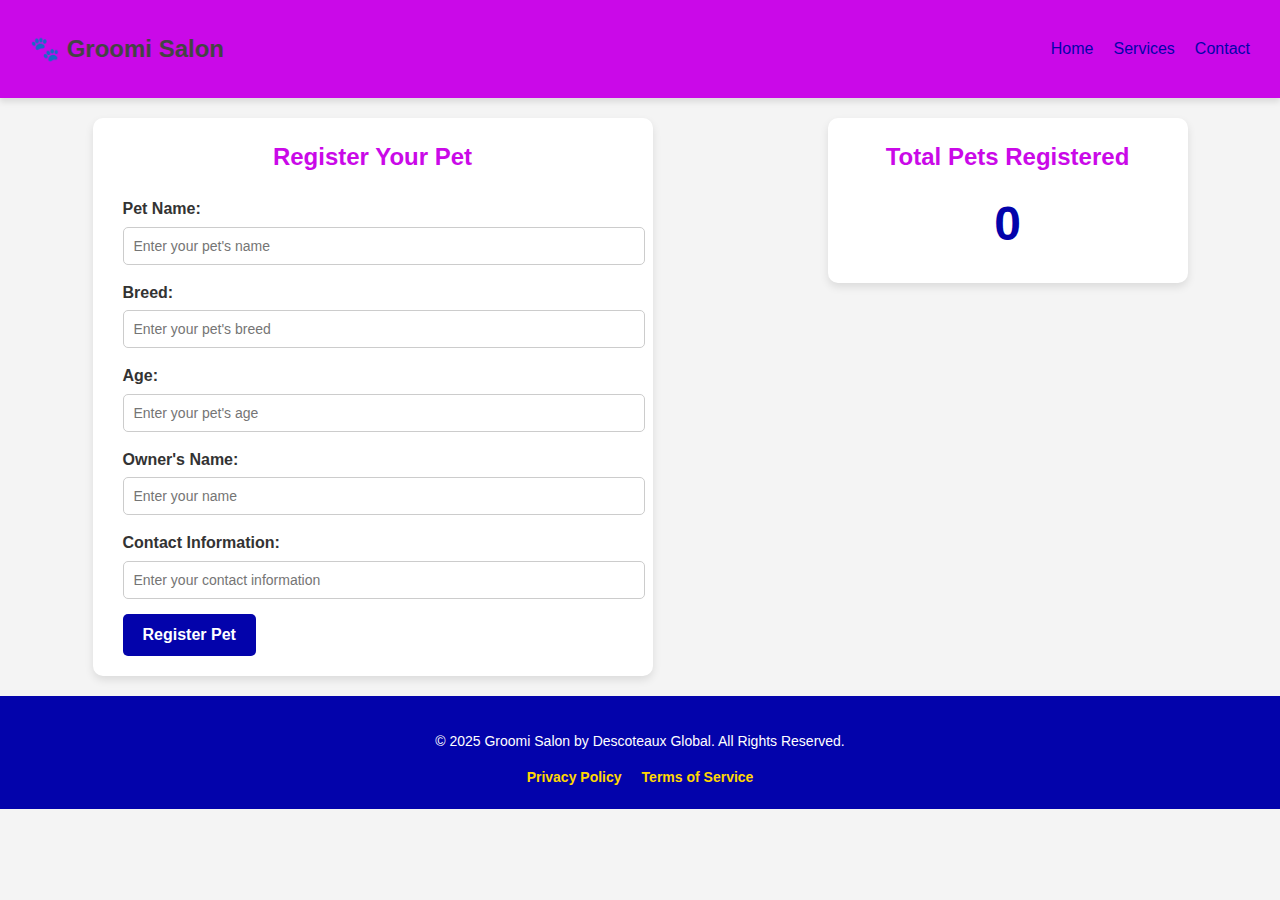
<file: register.html>
<!DOCTYPE html>
<html lang="en">
<head>
    <meta charset="UTF-8">
    <meta name="viewport" content="width=device-width, initial-scale=1.0">
    <title>Register Your Pet | PawsnClaws Salon</title>
    <link rel="stylesheet" href="assets/css/register.css">
</head>
<body>
    <!-- Header -->
    <header>
        <div class="logo">
            <h1>🐾 Groomi Salon</h1>
        </div>
        <nav>
            <ul>
                <li><a href="#">Home</a></li>
                <li><a href="#">Services</a></li>
                <li><a href="#">Contact</a></li>
            </ul>
        </nav>
    </header>

    <!-- Main Content -->
    <main>
        <section class="registration-section">
            <!-- Pet Registration Form -->
            <div class="registration-form">
                <h2>Register Your Pet</h2>
                <form id="pet-registration-form">
                    <label for="pet-name">Pet Name:</label>
                    <input type="text" id="pet-name" name="pet-name" placeholder="Enter your pet's name" required>

                    <label for="pet-breed">Breed:</label>
                    <input type="text" id="pet-breed" name="pet-breed" placeholder="Enter your pet's breed" required>

                    <label for="pet-age">Age:</label>
                    <input type="number" id="pet-age" name="pet-age" placeholder="Enter your pet's age" required>

                    <label for="owner-name">Owner's Name:</label>
                    <input type="text" id="owner-name" name="owner-name" placeholder="Enter your name" required>

                    <label for="contact-info">Contact Information:</label>
                    <input type="text" id="contact-info" name="contact-info" placeholder="Enter your contact information" required>

                    <button type="submit" class="register-btn">Register Pet</button>
                </form>
            </div>

            <!-- Total Pets Registered -->
            <div class="total-registered">
                <h2>Total Pets Registered</h2>
                <div class="count-display">0</div>
            </div>
        </section>
    </main>

    <!-- Footer -->
    <footer>
        <p>&copy; 2025 Groomi Salon by Descoteaux Global. All Rights Reserved.</p>
        <ul>
            <li><a href="#">Privacy Policy</a></li>
            <li><a href="#">Terms of Service</a></li>
        </ul>
    </footer>

    <script src="assets/js/register.js"></script>
</body>
</html>
</file>
<file: assets/css/register.css>
/* Base Styles */
body {
    font-family: 'Poppins', Arial, sans-serif;
    color: #333;
    background-color: #F4F4F4;
    margin: 0;
    padding: 0;
    line-height: 1.6;
}

h1, h2 {
    margin: 0;
    color: #444;
}

a {
    text-decoration: none;
    color: #0303AB; /* Deep Blue */
}

/* Header */
header {
    background-color: #CA09E8; /* Magenta */
    color: #fff;
    padding: 20px 30px;
    display: flex;
    justify-content: space-between;
    align-items: center;
    box-shadow: 0 4px 6px rgba(0, 0, 0, 0.1);
}

header .logo h1 {
    font-size: 24px;
}

header nav ul {
    list-style: none;
    display: flex;
    gap: 20px;
}

header nav ul li {
    font-size: 16px;
}

/* Main Section */
main {
    padding: 20px;
}

.registration-section {
    display: flex;
    justify-content: space-around;
    align-items: flex-start;
    gap: 30px;
    flex-wrap: wrap;
}

/* Registration Form */
.registration-form {
    background: #fff;
    padding: 20px 30px;
    border-radius: 10px;
    box-shadow: 0 4px 8px rgba(0, 0, 0, 0.1);
    width: 100%;
    max-width: 500px;
}

.registration-form h2 {
    text-align: center;
    color: #CA09E8; /* Magenta */
    margin-bottom: 20px;
}

.registration-form label {
    display: block;
    margin-bottom: 5px;
    font-weight: bold;
    color: #333;
}

.registration-form input {
    width: 100%;
    padding: 10px;
    margin-bottom: 15px;
    border: 1px solid #ccc;
    border-radius: 5px;
    font-size: 14px;
}

.registration-form input:focus {
    border-color: #CA09E8; /* Magenta */
    outline: none;
    box-shadow: 0 0 5px rgba(202, 9, 232, 0.5);
}

.registration-form .register-btn {
    background-color: #0303AB; /* Deep Blue */
    color: #fff;
    border: none;
    padding: 12px 20px;
    font-size: 16px;
    font-weight: bold;
    border-radius: 5px;
    cursor: pointer;
    transition: background-color 0.3s ease;
}

.registration-form .register-btn:hover {
    background-color: #FFD700; /* Yellow */
    color: #333;
}

/* Total Pets Registered */
.total-registered {
    background: #fff;
    padding: 20px 30px;
    border-radius: 10px;
    box-shadow: 0 4px 8px rgba(0, 0, 0, 0.1);
    width: 100%;
    max-width: 300px;
    text-align: center;
}

.total-registered h2 {
    color: #CA09E8; /* Magenta */
    margin-bottom: 10px;
}

.total-registered .count-display {
    font-size: 48px;
    color: #0303AB; /* Deep Blue */
    font-weight: bold;
    margin-top: 10px;
}

/* Footer */
footer {
    background-color: #0303AB; /* Deep Blue */
    color: #fff;
    padding: 20px;
    text-align: center;
    font-size: 14px;
}

footer ul {
    list-style: none;
    padding: 0;
    margin: 10px 0 0;
    display: flex;
    justify-content: center;
    gap: 20px;
}

footer ul li a {
    color: #FFD700; /* Yellow */
    font-weight: bold;
    font-size: 14px;
}

/* Responsive Design */
@media (max-width: 768px) {
    .registration-section {
        flex-direction: column;
        align-items: center;
        gap: 20px;
    }

    .registration-form, .total-registered {
        width: 90%;
    }
}
</file>
